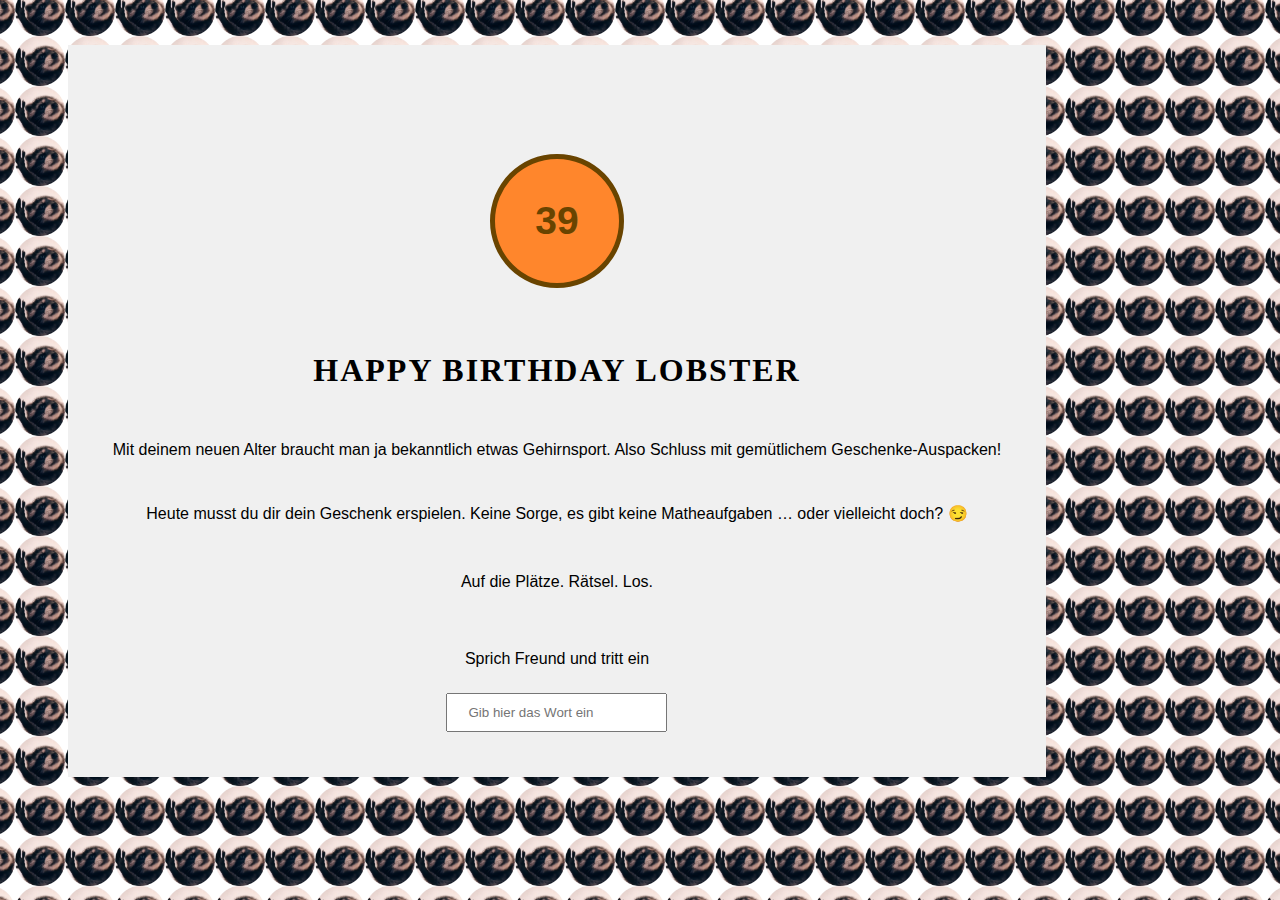
<file: index.html>
<!DOCTYPE html>
<html lang="en">

<head>
  <meta charset="UTF-8">
  <meta name="viewport" content="width=device-width, initial-scale=1.0">
  <link rel="stylesheet" href="css/style.css">
  <link href="https://cdnjs.cloudflare.com/ajax/libs/font-awesome/6.0.0-beta3/css/all.min.css" rel="stylesheet">
  <title>Happy birthday Lobster</title>
</head>

<body>

  <div class="outerWrapper">
    <div class="innerWrapper">
      <div class="age">39</div>
      <div class="content">
        <h1>Happy birthday Lobster</h1>
        <p>Mit deinem neuen Alter braucht man ja bekanntlich etwas Gehirnsport. Also Schluss mit gemütlichem
          Geschenke-Auspacken! <br /> <br />
          Heute musst du dir dein Geschenk erspielen. Keine Sorge, es gibt keine Matheaufgaben … oder vielleicht doch?
          😏
        </p>
        <br /> <br />
        <p>Auf die Plätze. Rätsel. Los.</p>
        <div class="inputWrapper">
          <p>Sprich Freund und tritt ein</p>
          <input type="text" id="inputField" placeholder="Gib hier das Wort ein" oninput="checkInput()" />

        </div>
      </div>

      <button id="goButton" onclick="onClick()" class="btn" style="display: none;">los geht's</button>
    </div>
  </div>
</body>

</html>

<script>
  function checkInput() {
    const inputField = document.getElementById('inputField');
    const goButton = document.getElementById('goButton');
    if (inputField.value.trim() === 'Freund' || inputField.value.trim() === 'freund') {
      goButton.style.display = 'block';
    } else {
      goButton.style.display = 'none';
    }
  }

  function onClick() {
    window.location.href = 'first.html';
  }
</script>
</file>
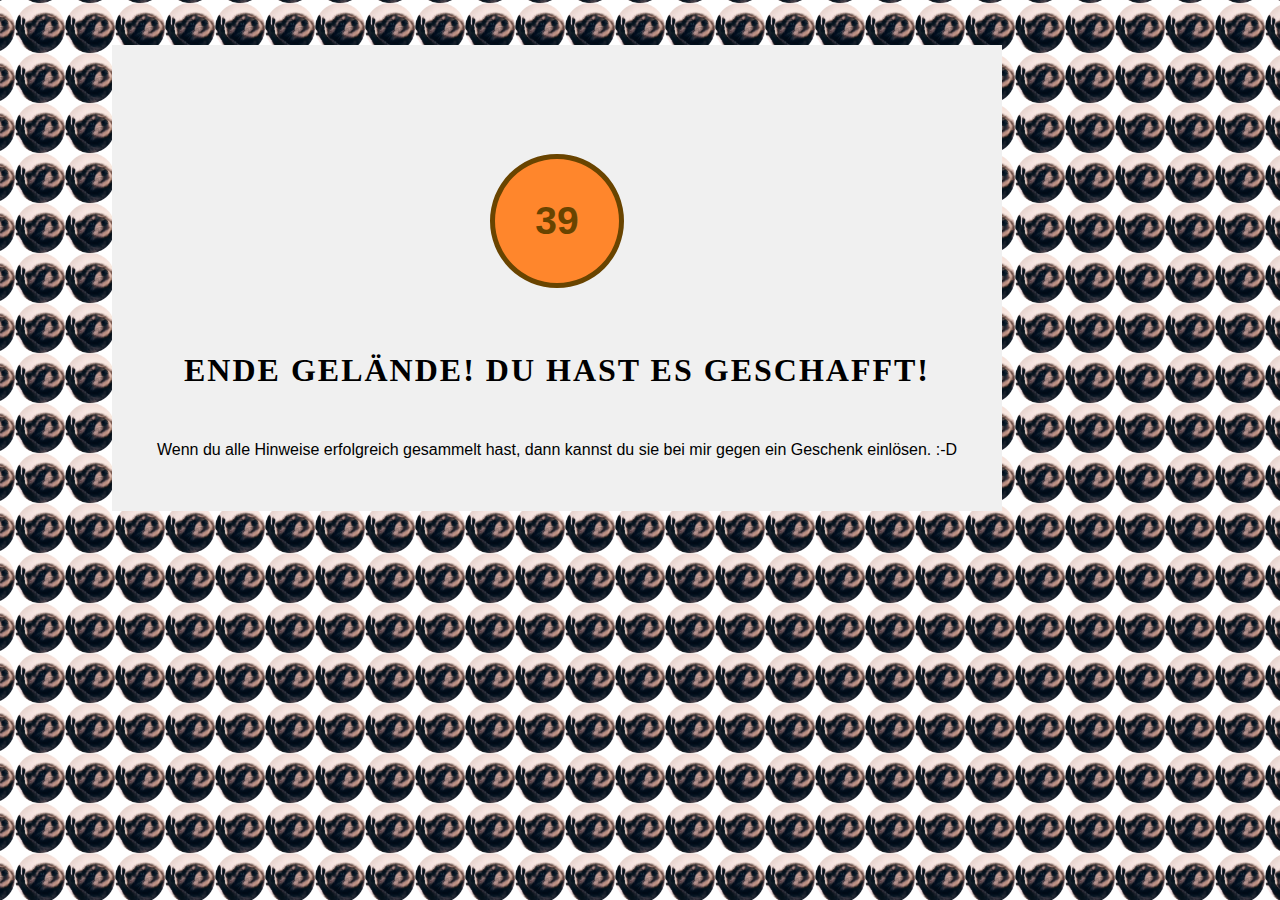
<file: final.html>
<!DOCTYPE html>
<html lang="en">

<head>
  <meta charset="UTF-8">
  <meta name="viewport" content="width=device-width, initial-scale=1.0">
  <link rel="stylesheet" href="css/style.css">
  <link href="https://cdnjs.cloudflare.com/ajax/libs/font-awesome/6.0.0-beta3/css/all.min.css" rel="stylesheet">
  <title>Happy birthday Lobster</title>
</head>

<body>

  <div class="outerWrapper">
    <div class="innerWrapper">
      <div class="age">39</div>
      <div class="content">
        <h1>Ende Gelände! Du hast es geschafft!</h1>
        <p>Wenn du alle Hinweise erfolgreich gesammelt hast, dann kannst du sie bei mir gegen ein Geschenk einlösen. :-D
        </p>
      </div>
    </div>
  </div>
</body>

</html>
<script>

</script>
</file>
<file: css/style.css>
* {
  margin: 0 auto;
}

:root {
  --primary-color: #ff862c;
  --primary-color-hover: #d35e05;
  --secondary-color: #f0f0f0;
  --tertiary-color: #333;
}

body {
  font-family: 'Arial', sans-serif;
  background-image: url('../image/pedro.png');
  /* Local image */
  background-size: 50px 50px;
  /* Small size for repeating pattern */
  background-repeat: repeat;
  /* Repeat the image */
  background-position: center;
  /* Center the pattern */
  margin: 0;
  padding: 0;
}

p {
  line-height: 32px;
  text-align: center;
}

h1 {
  margin-bottom: 5vh;
  text-transform: uppercase;
  font-family: "Roboto";
  letter-spacing: 2px;
}

.outerWrapper {
  display: flex;
  justify-content: center;
  height: 100%;
  width: 80vw;
  margin: 5vh;
}

.innerWrapper {
  display: flex;
  align-items: center;
  flex-direction: column;
  background-color: #f0f0f0;
  justify-content: center;
  padding: 5vh 5vh;
}

button.btn {
  background-color: var(--primary-color);
  padding: 10px 20px;
  border: 0px;
  margin-top: 2vh;
  font-size: 17px;
  cursor: pointer;
  color: #000;
  border-radius: 5px;
}

.btn-second.btn-tipp {
  background-color: #303030;
  color: #ffa500;
}

ol {
  margin: 0px;
  padding: 0px;
}

#sentences li {
  margin: 10px 0px;
  text-decoration: none;
  list-style-type: none;
}

.content {
  text-align: center;
}

.inputWrapper {
  margin-top: 5vh;
}

input#inputField {
  padding: 10px 20px;
  margin-top: 2vh;
}

.btn-second {
  background-color: var(--primary-color);
  padding: 10px 20px;
  border: 0px;
  margin-top: 2vh;
  font-size: 17px;
  cursor: pointer;
  color: #000;
  border-radius: 5px;

}

.btn-second:hover {
  background-color: var(--primary-color-hover);
}

.btn-second>i.fas {
  margin-right: 10px;
}

.buttonWrapper {
  margin-top: 5vh;
  display: flex;
  flex-direction: column;
}

/* Updated CSS for the rainbow unicorn hover effect */
.btn-second {
  background-color: #ffa500;
  /* Orange by default */
  color: #000;
  border: none;
  padding: 10px 20px;
  font-size: 16px;
  border-radius: 5px;
  cursor: pointer;
  transition: background 0.3s ease, transform 0.3s ease;
}

.btn-second:hover {
  background: linear-gradient(45deg, #ff0000, #ff7300, #ffeb00, #47ff00, #00ffee, #2b65ff, #8000ff, #ff0080);
  background-size: 300%;
  animation: rainbow 1.5s infinite linear;
  transform: scale(1.1);
}

@keyframes rainbow {
  0% {
    background-position: 0% 50%;
  }

  50% {
    background-position: 100% 50%;
  }

  100% {
    background-position: 0% 50%;
  }
}

/* Raccoon explosion effect */
.raccoon {
  position: absolute;
  width: 70px;
  /* Increased size */
  height: 70px;
  /* Increased size */
  background-image: url('../image/pedro.png');
  /* Local image */
  background-size: cover;
  background-position: center;
  animation: fly 2s ease-out forwards;
  /* Increased animation duration for a smoother effect */
  pointer-events: none;
}

@keyframes fly {
  0% {
    transform: translate(0, 0) scale(1);
    opacity: 1;
  }

  100% {
    transform: translate(calc(var(--x) * 300px), calc(var(--y) * 300px)) scale(0.5);
    /* Increased travel distance */
    opacity: 0;
  }
}

.age {
  font-size: 39px;
  font-weight: bolder;
  background-color: var(--primary-color);
  padding: 40px;
  border-radius: 100%;
  margin: 5vw;
  color: #694400;
  border: 5px solid #694400;
  animation: spinCounterclockwise 3s linear infinite;

}


@keyframes spinCounterclockwise {
  0% {
    transform: rotate(0deg);
  }

  100% {
    transform: rotate(-360deg);
    /* Counterclockwise rotation */
  }
}

#sentences {
  text-align: center;
}
</file>
